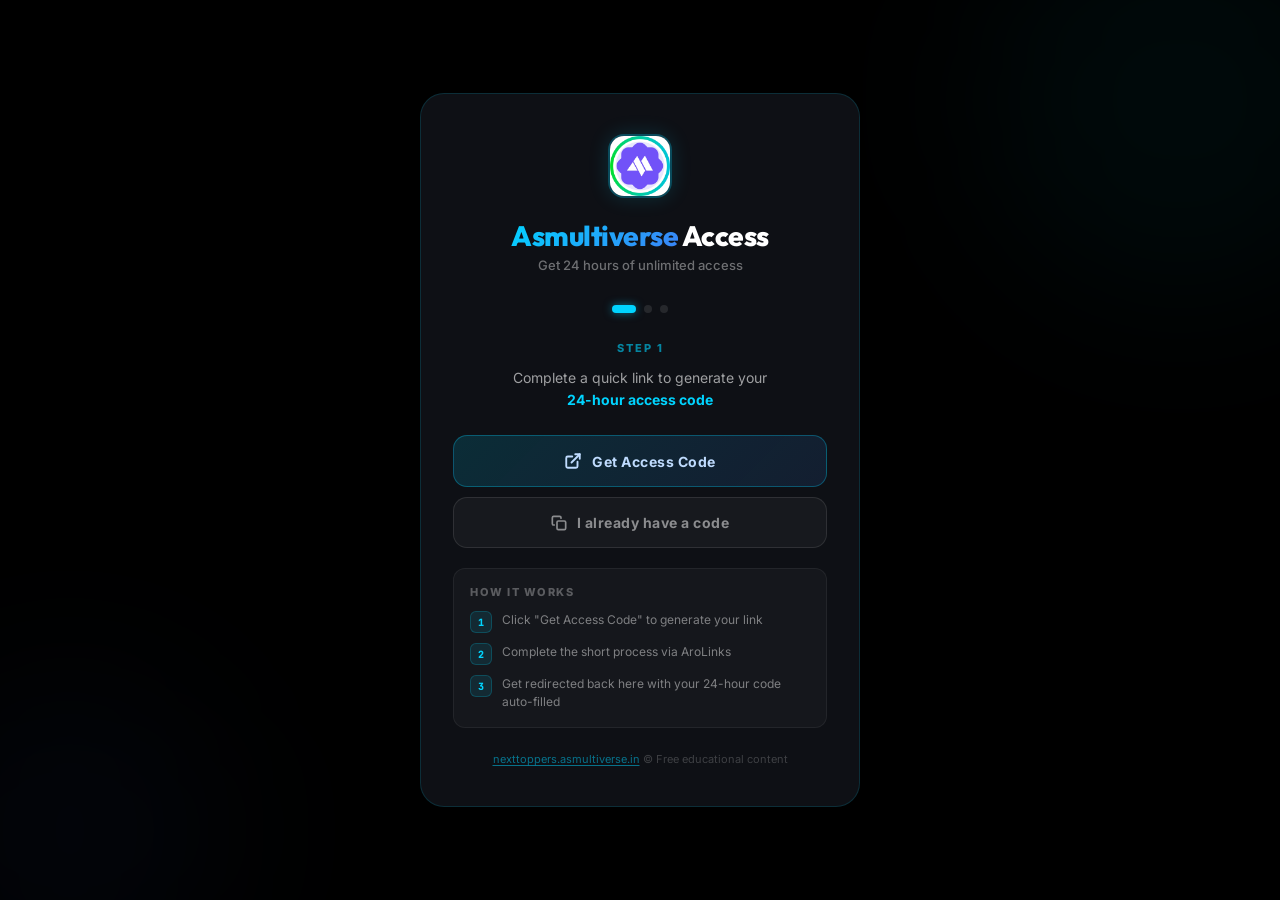
<file: get-access.html>
<!DOCTYPE html>
<html lang="en">
<head>
  <meta charset="UTF-8">
  <meta name="viewport" content="width=device-width, initial-scale=1.0">
  <title>Asmultiverse | Get Access</title>
  <meta name="description" content="Get 24-hour free access to all Asmultiverse batches and lectures">
  <link rel="shortcut icon" href="logo.png">
  <link rel="icon" href="https://i.ibb.co/2YmNq8Hd/empty-state.png">
  <link rel="apple-touch-icon" href="https://i.ibb.co/2YmNq8Hd/empty-state.png">
  <link rel="stylesheet" href="style.css">
  <style>
    /* ---- Access Page Specific ---- */
    @keyframes borderGlow {
      0%, 100% { border-color: rgba(0, 212, 255, 0.2); box-shadow: 0 0 30px rgba(0, 212, 255, 0.05); }
      50% { border-color: rgba(0, 212, 255, 0.5); box-shadow: 0 0 40px rgba(0, 212, 255, 0.12); }
    }
    @keyframes floatOrb {
      0%, 100% { transform: translate(0, 0) scale(1); }
      33% { transform: translate(30px, -20px) scale(1.1); }
      66% { transform: translate(-20px, 15px) scale(0.95); }
    }
    @keyframes successPop {
      0% { transform: scale(0); opacity: 0; }
      50% { transform: scale(1.2); }
      100% { transform: scale(1); opacity: 1; }
    }
    @keyframes shakeX {
      0%, 100% { transform: translateX(0); }
      20%, 60% { transform: translateX(-8px); }
      40%, 80% { transform: translateX(8px); }
    }
    @keyframes timerTick {
      0%, 100% { opacity: 1; }
      50% { opacity: 0.4; }
    }

    .access-page {
      min-height: 100dvh;
      display: flex;
      align-items: center;
      justify-content: center;
      padding: 20px;
      position: relative;
      overflow: hidden;
    }

    /* Ambient orbs */
    .orb {
      position: fixed;
      border-radius: 50%;
      filter: blur(80px);
      pointer-events: none;
      z-index: 0;
    }
    .orb-1 {
      width: 400px; height: 400px;
      background: rgba(0, 212, 255, 0.04);
      top: -100px; right: -100px;
      animation: floatOrb 12s ease-in-out infinite;
    }
    .orb-2 {
      width: 300px; height: 300px;
      background: rgba(59, 130, 246, 0.04);
      bottom: -80px; left: -80px;
      animation: floatOrb 15s ease-in-out infinite reverse;
    }

    .access-card {
      position: relative;
      z-index: 10;
      width: 100%;
      max-width: 440px;
      background: rgba(15, 17, 23, 0.95);
      border: 1px solid rgba(0, 212, 255, 0.15);
      border-radius: 24px;
      padding: 40px 32px;
      animation: borderGlow 4s ease-in-out infinite, glideIn 0.8s var(--ease-out-expo) forwards;
      backdrop-filter: blur(20px);
      -webkit-backdrop-filter: blur(20px);
    }

    .access-logo {
      width: 64px; height: 64px;
      border-radius: 16px;
      margin: 0 auto 20px;
      border: 2px solid rgba(0, 212, 255, 0.3);
      box-shadow: 0 0 20px rgba(0, 212, 255, 0.15);
      object-fit: cover;
    }

    .access-title {
      font-family: var(--font-display);
      font-size: 28px;
      font-weight: 800;
      text-align: center;
      color: #fff;
      margin-bottom: 4px;
      letter-spacing: -0.5px;
    }
    .access-title span {
      background: linear-gradient(135deg, #00d4ff, #3b82f6);
      -webkit-background-clip: text;
      -webkit-text-fill-color: transparent;
      background-clip: text;
    }

    .access-subtitle {
      text-align: center;
      font-size: 13px;
      color: rgba(255,255,255,0.4);
      margin-bottom: 32px;
      font-weight: 500;
    }

    /* Step indicator */
    .steps-bar {
      display: flex;
      align-items: center;
      justify-content: center;
      gap: 8px;
      margin-bottom: 28px;
    }
    .step-dot {
      width: 8px; height: 8px;
      border-radius: 50%;
      background: rgba(255,255,255,0.1);
      transition: all 0.4s ease;
    }
    .step-dot.active {
      background: var(--cyan);
      box-shadow: 0 0 8px rgba(0, 212, 255, 0.5);
      width: 24px;
      border-radius: 4px;
    }
    .step-dot.done {
      background: var(--green-500);
      box-shadow: 0 0 6px rgba(34, 197, 94, 0.4);
    }

    /* Step 1: Get Code */
    .step-section {
      display: none;
      animation: fadeUp 0.5s var(--ease-out-expo) forwards;
    }
    .step-section.active {
      display: block;
    }

    .step-label {
      font-size: 11px;
      font-weight: 800;
      text-transform: uppercase;
      letter-spacing: 2px;
      color: rgba(0, 212, 255, 0.6);
      margin-bottom: 12px;
      text-align: center;
    }

    .step-desc {
      font-size: 14px;
      color: rgba(255,255,255,0.6);
      text-align: center;
      line-height: 1.6;
      margin-bottom: 24px;
    }

    .get-code-btn {
      display: flex;
      align-items: center;
      justify-content: center;
      gap: 10px;
      width: 100%;
      padding: 16px;
      background: linear-gradient(135deg, rgba(0, 212, 255, 0.15), rgba(59, 130, 246, 0.12));
      border: 1px solid rgba(0, 212, 255, 0.3);
      border-radius: 14px;
      color: #bfdbfe;
      font-size: 14px;
      font-weight: 700;
      letter-spacing: 0.5px;
      transition: all 0.3s ease;
      position: relative;
      overflow: hidden;
    }
    .get-code-btn::after {
      content: '';
      position: absolute;
      top: 0; left: -80%;
      width: 45%; height: 100%;
      background: linear-gradient(90deg, transparent, rgba(255,255,255,0.15), transparent);
      transform: skewX(-15deg);
    }
    .get-code-btn:hover {
      background: linear-gradient(135deg, #3b82f6, #6366f1);
      color: #fff;
      border-color: rgba(99, 102, 241, 0.6);
      box-shadow: 0 4px 20px rgba(59, 130, 246, 0.35);
      transform: translateY(-2px);
    }
    .get-code-btn:hover::after {
      animation: sweep 0.6s ease forwards;
    }
    .get-code-btn:active {
      transform: scale(0.97);
    }
    .get-code-btn:disabled {
      background: rgba(255,255,255,0.08);
      color: rgba(255,255,255,0.25);
      cursor: not-allowed;
      border-color: rgba(255,255,255,0.1);
    }
    .get-code-btn:disabled::after {
      display: none;
    }
    @keyframes sweep {
      0% { left: -80%; }
      100% { left: 140%; }
    }

    .get-code-btn svg {
      flex-shrink: 0;
    }

    .how-it-works {
      margin-top: 20px;
      padding: 16px;
      background: rgba(255,255,255,0.03);
      border: 1px solid rgba(255,255,255,0.06);
      border-radius: 12px;
    }
    .how-it-works h4 {
      font-size: 11px;
      font-weight: 800;
      text-transform: uppercase;
      letter-spacing: 1.5px;
      color: rgba(255,255,255,0.3);
      margin-bottom: 12px;
    }
    .how-step {
      display: flex;
      align-items: flex-start;
      gap: 10px;
      margin-bottom: 10px;
    }
    .how-step:last-child { margin-bottom: 0; }
    .how-num {
      width: 22px; height: 22px;
      border-radius: 6px;
      background: rgba(0, 212, 255, 0.1);
      border: 1px solid rgba(0, 212, 255, 0.2);
      display: flex;
      align-items: center;
      justify-content: center;
      font-size: 10px;
      font-weight: 800;
      color: var(--cyan);
      flex-shrink: 0;
      font-family: var(--font-mono);
    }
    .how-text {
      font-size: 12px;
      color: rgba(255,255,255,0.45);
      line-height: 1.5;
    }

    /* Step 2: Enter Code */
    .code-input-wrap {
      position: relative;
      margin-bottom: 16px;
    }
    .code-input {
      width: 100%;
      height: 56px;
      background: rgba(255,255,255,0.04);
      border: 2px solid rgba(255,255,255,0.08);
      border-radius: 14px;
      padding: 0 48px 0 18px;
      font-family: var(--font-mono);
      font-size: 16px;
      font-weight: 700;
      color: #fff;
      letter-spacing: 3px;
      text-align: center;
      text-transform: uppercase;
      transition: all 0.3s ease;
    }
    .code-input::placeholder {
      font-size: 12px;
      letter-spacing: 1px;
      text-transform: none;
      color: rgba(255,255,255,0.2);
    }
    .code-input:focus {
      border-color: rgba(0, 212, 255, 0.5);
      background: rgba(0, 212, 255, 0.03);
      box-shadow: 0 0 0 4px rgba(0, 212, 255, 0.08);
    }
    .code-input.error {
      border-color: rgba(239, 68, 68, 0.5);
      animation: shakeX 0.4s ease;
    }
    .code-input.success {
      border-color: rgba(34, 197, 94, 0.5);
    }

    .code-paste-btn {
      position: absolute;
      right: 8px;
      top: 50%;
      transform: translateY(-50%);
      width: 36px; height: 36px;
      border-radius: 10px;
      background: rgba(255,255,255,0.06);
      border: 1px solid rgba(255,255,255,0.08);
      color: rgba(255,255,255,0.4);
      display: flex;
      align-items: center;
      justify-content: center;
      transition: all 0.2s ease;
    }
    .code-paste-btn:hover {
      background: rgba(0, 212, 255, 0.1);
      border-color: rgba(0, 212, 255, 0.3);
      color: var(--cyan);
    }

    .verify-btn {
      width: 100%;
      padding: 16px;
      background: var(--cyan);
      border-radius: 14px;
      color: #000;
      font-size: 13px;
      font-weight: 800;
      letter-spacing: 1.5px;
      text-transform: uppercase;
      transition: all 0.3s ease;
    }
    .verify-btn:hover {
      background: #33ddff;
      box-shadow: 0 4px 20px rgba(0, 212, 255, 0.4);
      transform: translateY(-2px);
    }
    .verify-btn:active {
      transform: scale(0.97);
    }
    .verify-btn:disabled {
      background: rgba(255,255,255,0.08);
      color: rgba(255,255,255,0.25);
      cursor: not-allowed;
      transform: none;
      box-shadow: none;
    }

    .error-msg {
      text-align: center;
      font-size: 12px;
      color: #ff4757;
      margin-top: 12px;
      font-weight: 600;
      display: none;
    }
    .error-msg.show {
      display: block;
      animation: fadeUp 0.3s ease;
    }

    /* Step 3: Success */
    .success-icon {
      width: 72px; height: 72px;
      border-radius: 50%;
      background: linear-gradient(135deg, rgba(34, 197, 94, 0.15), rgba(16, 163, 74, 0.1));
      border: 2px solid rgba(34, 197, 94, 0.3);
      display: flex;
      align-items: center;
      justify-content: center;
      margin: 0 auto 20px;
      animation: successPop 0.6s var(--ease-spring) forwards;
      box-shadow: 0 0 30px rgba(34, 197, 94, 0.15);
    }
    .success-icon svg {
      color: var(--green-500);
    }

    .success-title {
      text-align: center;
      font-size: 22px;
      font-weight: 800;
      color: #fff;
      margin-bottom: 6px;
    }

    .success-detail {
      text-align: center;
      font-size: 13px;
      color: rgba(255,255,255,0.5);
      margin-bottom: 8px;
    }

    .timer-badge {
      display: flex;
      align-items: center;
      justify-content: center;
      gap: 8px;
      margin: 16px auto 24px;
      padding: 10px 20px;
      background: rgba(0, 212, 255, 0.06);
      border: 1px solid rgba(0, 212, 255, 0.15);
      border-radius: 12px;
      width: fit-content;
    }
    .timer-badge svg {
      color: var(--cyan);
      flex-shrink: 0;
    }
    .timer-badge span {
      font-family: var(--font-mono);
      font-size: 14px;
      font-weight: 700;
      color: var(--cyan);
      letter-spacing: 1px;
    }
    .timer-badge .colon {
      animation: timerTick 1s ease-in-out infinite;
    }

    .continue-btn {
      display: flex;
      align-items: center;
      justify-content: center;
      gap: 8px;
      width: 100%;
      padding: 16px;
      background: var(--green-500);
      border-radius: 14px;
      color: #000;
      font-size: 13px;
      font-weight: 800;
      letter-spacing: 1px;
      text-transform: uppercase;
      transition: all 0.3s ease;
    }
    .continue-btn:hover {
      background: var(--green-400);
      box-shadow: 0 4px 20px rgba(34, 197, 94, 0.35);
      transform: translateY(-2px);
    }

    /* Already active banner */
    .active-banner {
      display: none;
      margin-top: 24px;
      padding: 14px 16px;
      background: rgba(34, 197, 94, 0.06);
      border: 1px solid rgba(34, 197, 94, 0.15);
      border-radius: 12px;
    }
    .active-banner.show { display: block; }
    .active-banner-text {
      font-size: 12px;
      color: rgba(34, 197, 94, 0.8);
      text-align: center;
      font-weight: 600;
    }
    .active-banner-link {
      display: block;
      text-align: center;
      margin-top: 8px;
      font-size: 12px;
      color: var(--cyan);
      font-weight: 700;
      text-decoration: underline;
      text-underline-offset: 2px;
    }

    /* Footer */
    .access-footer {
      text-align: center;
      margin-top: 24px;
      font-size: 11px;
      color: rgba(255,255,255,0.2);
    }
    .access-footer a {
      color: rgba(0, 212, 255, 0.5);
      text-decoration: underline;
      text-underline-offset: 2px;
    }

    @media (max-width: 480px) {
      .access-card {
        padding: 32px 20px;
        border-radius: 20px;
      }
      .access-title { font-size: 24px; }
    }
  </style>
</head>
<body>
  <div class="access-page">
    <!-- Ambient orbs -->
    <div class="orb orb-1"></div>
    <div class="orb orb-2"></div>

    <div class="access-card">
      <!-- Logo -->
      <img src="logo.png" alt="Logo" class="access-logo">

      <!-- Title -->
      <h1 class="access-title">
        <span>Asmultiverse</span> Access
      </h1>
      <p class="access-subtitle">Get 24 hours of unlimited access</p>

      <!-- Step Indicators -->
      <div class="steps-bar">
        <div class="step-dot active" id="dot-1"></div>
        <div class="step-dot" id="dot-2"></div>
        <div class="step-dot" id="dot-3"></div>
      </div>

      <!-- STEP 1: Get Code -->
      <div class="step-section active" id="step-1">
        <div class="step-label">Step 1</div>
        <p class="step-desc">
          Complete a quick link to generate your<br>
          <strong style="color:#00d4ff">24-hour access code</strong>
        </p>

        <button class="get-code-btn" id="getCodeBtn" onclick="openLinkShortener()">
          <svg width="18" height="18" viewBox="0 0 24 24" fill="none" stroke="currentColor" stroke-width="2.5" stroke-linecap="round" stroke-linejoin="round">
            <path d="M18 13v6a2 2 0 0 1-2 2H5a2 2 0 0 1-2-2V8a2 2 0 0 1 2-2h6"/>
            <polyline points="15 3 21 3 21 9"/>
            <line x1="10" y1="14" x2="21" y2="3"/>
          </svg>
          Get Access Code
        </button>

        <button class="get-code-btn" style="margin-top:10px; background:rgba(255,255,255,0.04); border-color:rgba(255,255,255,0.1); color:rgba(255,255,255,0.5);" onclick="goToStep(2)">
          <svg width="16" height="16" viewBox="0 0 24 24" fill="none" stroke="currentColor" stroke-width="2.5" stroke-linecap="round" stroke-linejoin="round">
            <rect x="9" y="9" width="13" height="13" rx="2" ry="2"/>
            <path d="M5 15H4a2 2 0 0 1-2-2V4a2 2 0 0 1 2-2h9a2 2 0 0 1 2 2v1"/>
          </svg>
          I already have a code
        </button>

        <div class="how-it-works">
          <h4>How it works</h4>
          <div class="how-step">
            <div class="how-num">1</div>
            <div class="how-text">Click "Get Access Code" to generate your link</div>
          </div>
          <div class="how-step">
            <div class="how-num">2</div>
            <div class="how-text">Complete the short process via AroLinks</div>
          </div>
          <div class="how-step">
            <div class="how-num">3</div>
            <div class="how-text">Get redirected back here with your 24-hour code auto-filled</div>
          </div>
        </div>
      </div>

      <!-- STEP 2: Enter Code -->
      <div class="step-section" id="step-2">
        <div class="step-label">Step 2</div>
        <p class="step-desc">
          Enter your access code below
        </p>

        <div class="code-input-wrap">
          <input
            type="text"
            class="code-input"
            id="codeInput"
            placeholder="Enter access code..."
            maxlength="20"
            autocomplete="off"
            spellcheck="false"
          >
          <button class="code-paste-btn" onclick="pasteCode()" title="Paste from clipboard">
            <svg width="14" height="14" viewBox="0 0 24 24" fill="none" stroke="currentColor" stroke-width="2" stroke-linecap="round" stroke-linejoin="round">
              <rect x="9" y="9" width="13" height="13" rx="2" ry="2"/>
              <path d="M5 15H4a2 2 0 0 1-2-2V4a2 2 0 0 1 2-2h9a2 2 0 0 1 2 2v1"/>
            </svg>
          </button>
        </div>

        <button class="verify-btn" id="verifyBtn" onclick="verifyCode()" disabled>
          Verify & Activate
        </button>

        <div class="error-msg" id="errorMsg">Invalid or expired code. Try again.</div>

        <div style="text-align:center; margin-top:16px;">
          <button onclick="goToStep(1)" style="font-size:12px; color:rgba(255,255,255,0.3); font-weight:600; text-decoration:underline; text-underline-offset:2px;">
            ← Go back
          </button>
        </div>
      </div>

      <!-- STEP 3: Success -->
      <div class="step-section" id="step-3">
        <div class="success-icon">
          <svg width="32" height="32" viewBox="0 0 24 24" fill="none" stroke="currentColor" stroke-width="3" stroke-linecap="round" stroke-linejoin="round">
            <polyline points="20 6 9 17 4 12"/>
          </svg>
        </div>

        <h2 class="success-title">Access Activated!</h2>
        <p class="success-detail">You have 24 hours of unlimited access</p>

        <div class="timer-badge" id="timerBadge">
          <svg width="14" height="14" viewBox="0 0 24 24" fill="none" stroke="currentColor" stroke-width="2.5" stroke-linecap="round" stroke-linejoin="round">
            <circle cx="12" cy="12" r="10"/>
            <polyline points="12 6 12 12 16 14"/>
          </svg>
          <span id="countdownTimer">23:59:59</span>
        </div>

        <button class="continue-btn" onclick="continueToSite()">
          <svg width="16" height="16" viewBox="0 0 24 24" fill="none" stroke="currentColor" stroke-width="2.5" stroke-linecap="round" stroke-linejoin="round">
            <polygon points="5 3 19 12 5 21 5 3"/>
          </svg>
          Start Watching
        </button>
      </div>

      <!-- Already active banner (shown if user has valid access) -->
      <div class="active-banner" id="activeBanner">
        <div class="active-banner-text">
          ✅ You already have active access!
        </div>
        <a href="index.html" class="active-banner-link">Go to batches →</a>
      </div>

      <div class="access-footer">
        <a href="index.html">nexttoppers.asmultiverse.in</a> © Free educational content
      </div>
    </div>
  </div>

  <script>
    // ============================================
    //  ASMULTIVERSE — AROLINKS AUTH SYSTEM
    // ============================================

    // AroLinks API Token
    const AROLINKS_API_TOKEN = 'c9f2a208dc34c5a01ff3653a8070ce998a3103fe';

    // Built-in backup codes
    const LOCAL_CODES = [
      'ASMFREE2026',
      'MULTIVERSE48',
      'FREEACCESS',
      'ASM48HOUR'
    ];

    const ACCESS_DURATION = 24 * 60 * 60 * 1000; // 24 hours in ms
    const STORAGE_KEY = 'asm_access';
    const PENDING_CODE_KEY = 'asm_pending_code';

    // ---- STATE ----
    let currentStep = 1;

    // ---- INIT ----
    document.addEventListener('DOMContentLoaded', () => {
      // Check if user already has valid access
      if (checkAccess()) {
        showActiveBanner();
      }

      // Check if we arrived from VPLINK with a code
      const urlParams = new URLSearchParams(window.location.search);
      const codeParam = urlParams.get('code');
      
      const codeInput = document.getElementById('codeInput');
      
      if (codeParam) {
        // Auto-fill and switch to step 2
        goToStep(2);
        codeInput.value = codeParam;
        document.getElementById('verifyBtn').disabled = false;
        
        // Clean URL without refreshing
        const newUrl = window.location.pathname + (urlParams.get('redirect') ? '?redirect=' + encodeURIComponent(urlParams.get('redirect')) : '');
        window.history.replaceState({}, document.title, newUrl);
      }

      // Setup code input listener
      codeInput.addEventListener('input', () => {
        const val = codeInput.value.trim();
        document.getElementById('verifyBtn').disabled = val.length < 3;
        codeInput.classList.remove('error');
        document.getElementById('errorMsg').classList.remove('show');
      });

      codeInput.addEventListener('keydown', (e) => {
        if (e.key === 'Enter' && codeInput.value.trim().length >= 3) {
          verifyCode();
        }
      });
    });

    // ---- ACCESS CHECK ----
    function checkAccess() {
      const access = localStorage.getItem(STORAGE_KEY);
      if (!access) return false;
      try {
        const data = JSON.parse(access);
        return data.expiry > Date.now();
      } catch {
        return false;
      }
    }

    function getTimeRemaining() {
      const access = localStorage.getItem(STORAGE_KEY);
      if (!access) return 0;
      try {
        const data = JSON.parse(access);
        return Math.max(0, data.expiry - Date.now());
      } catch {
        return 0;
      }
    }

    // ---- NAVIGATION ----
    function goToStep(step) {
      document.querySelectorAll('.step-section').forEach(el => el.classList.remove('active'));
      document.querySelectorAll('.step-dot').forEach(el => {
        el.classList.remove('active', 'done');
      });

      // Mark previous steps as done
      for (let i = 1; i < step; i++) {
        document.getElementById(`dot-${i}`).classList.add('done');
      }
      document.getElementById(`dot-${step}`).classList.add('active');
      document.getElementById(`step-${step}`).classList.add('active');
      currentStep = step;

      if (step === 2) {
        setTimeout(() => document.getElementById('codeInput').focus(), 300);
      }

      if (step === 3) {
        startCountdown();
      }
    }

    // ---- VPLINK GENERATION ----
    const VPLINK_API_TOKEN = 'bb0082e0ede156f2a39bf274f943aa567155b660';
    async function openLinkShortener() {
      const btn = document.getElementById('getCodeBtn');
      btn.disabled = true;
      btn.innerHTML = '<div class="spinner spinner-cyan" style="width:20px;height:20px;border-width:2px;border-top-color:#fff"></div> Generating...';

      try {
        // 1. Generate a random code
        const randomCode = 'ASM-' + Math.random().toString(36).substring(2, 8).toUpperCase();
        
        // 2. Save it locally to verify when they return
        localStorage.setItem(PENDING_CODE_KEY, randomCode);
        
        // 3. Build the destination URL they will be sent to after VPLINK
        // Default to live site if testing locally to prevent VPLINK Invalid URL errors
        let destUrl = 'https://nexttoppers.asmultiverse.in/get-access.html?code=' + randomCode;
        if (window.location.hostname && window.location.hostname !== 'localhost' && window.location.hostname !== '127.0.0.1') {
            destUrl = window.location.origin + window.location.pathname + '?code=' + randomCode;
        }
        
        // Preserve redirect param if it exists
        const urlParams = new URLSearchParams(window.location.search);
        if (urlParams.get('redirect')) {
          destUrl += '&redirect=' + encodeURIComponent(urlParams.get('redirect'));
        }
        
        // 4. Call our Vercel API proxy to securely bypass CORS
        const apiUrl = `/api/vplink?url=${encodeURIComponent(destUrl)}`;
        
        const res = await fetch(apiUrl);
        const data = await res.json();
        
        if (data.status === 'success' && data.shortenedUrl) {
          // Redirect the user in the same tab to avoid browser popup blockers
          window.location.href = data.shortenedUrl;
        } else {
          alert('Failed to generate link. ' + (data.message || 'Check your internet or Adblocker.'));
          // Reset button on failure
          btn.disabled = false;
          btn.innerHTML = `<svg width="18" height="18" viewBox="0 0 24 24" fill="none" stroke="currentColor" stroke-width="2.5" stroke-linecap="round" stroke-linejoin="round">
            <path d="M18 13v6a2 2 0 0 1-2 2H5a2 2 0 0 1-2-2V8a2 2 0 0 1 2-2h6"/>
            <polyline points="15 3 21 3 21 9"/>
            <line x1="10" y1="14" x2="21" y2="3"/>
          </svg> Get Access Code`;
        }
      } catch (err) {
        console.error("CORS or Network Error:", err);
        alert('Network error. A browser extension or CORS policy might be blocking the request. Please try again.');
        // Reset button on failure
        btn.disabled = false;
        btn.innerHTML = `<svg width="18" height="18" viewBox="0 0 24 24" fill="none" stroke="currentColor" stroke-width="2.5" stroke-linecap="round" stroke-linejoin="round">
            <path d="M18 13v6a2 2 0 0 1-2 2H5a2 2 0 0 1-2-2V8a2 2 0 0 1 2-2h6"/>
            <polyline points="15 3 21 3 21 9"/>
            <line x1="10" y1="14" x2="21" y2="3"/>
        </svg> Get Access Code`;
      }
    }

    // ---- PASTE ----
    async function pasteCode() {
      try {
        const text = await navigator.clipboard.readText();
        const input = document.getElementById('codeInput');
        input.value = text.trim().toUpperCase();
        document.getElementById('verifyBtn').disabled = input.value.length < 3;
        input.classList.remove('error');
        document.getElementById('errorMsg').classList.remove('show');
      } catch {
        // Clipboard not available
      }
    }

    // ---- VERIFY CODE ----
    function verifyCode() {
      const code = document.getElementById('codeInput').value.trim().toUpperCase();
      const btn = document.getElementById('verifyBtn');
      const input = document.getElementById('codeInput');
      const errorMsg = document.getElementById('errorMsg');

      if (!code) return;

      btn.disabled = true;
      btn.textContent = 'Verifying...';
      errorMsg.classList.remove('show');
      input.classList.remove('error', 'success');

      // Check if it matches the generated code OR a backup code
      const pendingCode = localStorage.getItem(PENDING_CODE_KEY);
      const isValid = (code === pendingCode) || LOCAL_CODES.includes(code);

      setTimeout(() => {
        if (isValid) {
          // Clean up pending code
          localStorage.removeItem(PENDING_CODE_KEY);

          // Grant 24-hour access
          const accessData = {
            code: code,
            granted: Date.now(),
            expiry: Date.now() + ACCESS_DURATION
          };
          localStorage.setItem(STORAGE_KEY, JSON.stringify(accessData));

          input.classList.add('success');
          btn.textContent = '✓ Activated!';

          setTimeout(() => goToStep(3), 600);
        } else {
          input.classList.add('error');
          errorMsg.classList.add('show');
          btn.disabled = false;
          btn.textContent = 'VERIFY & ACTIVATE';
        }
      }, 500); // Small delay for UX
    }

    // ---- COUNTDOWN TIMER ----
    let countdownInterval = null;

    function startCountdown() {
      if (countdownInterval) clearInterval(countdownInterval);

      function update() {
        const remaining = getTimeRemaining();
        if (remaining <= 0) {
          document.getElementById('countdownTimer').textContent = 'Expired';
          clearInterval(countdownInterval);
          return;
        }

        const totalSec = Math.floor(remaining / 1000);
        const h = String(Math.floor(totalSec / 3600)).padStart(2, '0');
        const m = String(Math.floor((totalSec % 3600) / 60)).padStart(2, '0');
        const s = String(totalSec % 60).padStart(2, '0');
        document.getElementById('countdownTimer').textContent = `${h}:${m}:${s}`;
      }

      update();
      countdownInterval = setInterval(update, 1000);
    }

    // ---- CONTINUE TO SITE ----
    function continueToSite() {
      const params = new URLSearchParams(window.location.search);
      const redirect = params.get('redirect');
      if (redirect) {
        window.location.href = redirect;
      } else {
        window.location.href = 'index.html';
      }
    }

    // ---- SHOW ACTIVE BANNER ----
    function showActiveBanner() {
      document.getElementById('activeBanner').classList.add('show');
      // Also show countdown on the current step
      const remaining = getTimeRemaining();
      if (remaining > 0) {
        const totalSec = Math.floor(remaining / 1000);
        const h = Math.floor(totalSec / 3600);
        const m = Math.floor((totalSec % 3600) / 60);
        const bannerText = document.querySelector('.active-banner-text');
        bannerText.textContent = `✅ Active access! ${h}h ${m}m remaining`;
      }
    }
  </script>
</body>
</html>
</file>
<file: style.css>
/* ========================================
   ASMULTIVERSE — Shared Design System
   ======================================== */

@import url('https://fonts.googleapis.com/css2?family=Inter:wght@400;500;600;700;800;900&family=JetBrains+Mono:wght@500;700&family=Outfit:wght@400;500;600;700;800&display=swap');

/* ---- Reset & Base ---- */
*, *::before, *::after {
  box-sizing: border-box;
  margin: 0;
  padding: 0;
}

html {
  -webkit-text-size-adjust: 100%;
  scroll-behavior: smooth;
}

body {
  font-family: 'Inter', 'Outfit', system-ui, -apple-system, sans-serif;
  background: #000;
  color: #e5e5e5;
  min-height: 100vh;
  -webkit-font-smoothing: antialiased;
  -moz-osx-font-smoothing: grayscale;
  overflow-x: hidden;
}

a {
  color: inherit;
  text-decoration: none;
}

button {
  font-family: inherit;
  cursor: pointer;
  border: none;
  background: none;
  outline: none;
}

img {
  display: block;
  max-width: 100%;
}

input {
  font-family: inherit;
  outline: none;
  border: none;
}

/* ---- CSS Variables ---- */
:root {
  /* Green theme (batch listing) */
  --green-400: #4ade80;
  --green-500: #22c55e;
  --green-600: #16a34a;
  --emerald-400: #34d399;

  /* Cyan/Blue theme (batch detail + player) */
  --cyan: #00d4ff;
  --cyan-dark: #0099cc;
  --blue-400: #60a5fa;
  --blue-500: #3b82f6;
  --blue-600: #2563eb;

  /* Neutrals */
  --stone-200: #e7e5e4;
  --stone-400: #a8a29e;
  --stone-500: #78716c;
  --stone-600: #57534e;
  --stone-800: #292524;
  --stone-900: #1c1917;
  --stone-950: #0c0a09;

  /* Surfaces */
  --bg-primary: #000000;
  --bg-card: rgba(28, 25, 23, 0.4);
  --bg-glass: rgba(8, 12, 24, 0.92);
  --bg-glass-light: rgba(15, 20, 40, 0.85);
  --border-subtle: rgba(255, 255, 255, 0.08);
  --border-green: rgba(34, 197, 94, 0.4);
  --border-cyan: rgba(0, 212, 255, 0.18);

  /* Typography */
  --font-mono: 'JetBrains Mono', monospace;
  --font-display: 'Outfit', 'Inter', sans-serif;

  /* Animations */
  --ease-out-expo: cubic-bezier(0.2, 0.8, 0.2, 1);
  --ease-spring: cubic-bezier(0.34, 1.56, 0.64, 1);
  --ease-smooth: cubic-bezier(0.4, 0, 0.2, 1);

  /* Spacing */
  --radius-sm: 8px;
  --radius-md: 12px;
  --radius-lg: 16px;
  --radius-xl: 20px;
  --radius-2xl: 24px;
}

/* ---- Utility Classes ---- */
.no-scrollbar::-webkit-scrollbar { display: none; }
.no-scrollbar { -ms-overflow-style: none; scrollbar-width: none; }

.line-clamp-2 {
  display: -webkit-box;
  -webkit-line-clamp: 2;
  -webkit-box-orient: vertical;
  overflow: hidden;
}

.backdrop-blur-sm { backdrop-filter: blur(4px); -webkit-backdrop-filter: blur(4px); }
.backdrop-blur-md { backdrop-filter: blur(12px); -webkit-backdrop-filter: blur(12px); }
.backdrop-blur-xl { backdrop-filter: blur(24px); -webkit-backdrop-filter: blur(24px); }

/* ---- GPU-Accelerated Animations ---- */
@keyframes fadeUp {
  from { opacity: 0; transform: translate3d(0, 20px, 0); }
  to { opacity: 1; transform: translate3d(0, 0, 0); }
}

@keyframes fadeIn {
  from { opacity: 0; }
  to { opacity: 1; }
}

@keyframes glideIn {
  0% { opacity: 0; transform: translate3d(0, 40px, 0) scale(0.96); }
  100% { opacity: 1; transform: translate3d(0, 0, 0) scale(1); }
}

@keyframes slideUpModal {
  from { transform: translate3d(0, 100%, 0); }
  to { transform: translate3d(0, 0, 0); }
}

@keyframes titleGlow {
  0%, 100% { filter: drop-shadow(0 0 20px rgba(34, 197, 94, 0.4)); }
  50% { filter: drop-shadow(0 0 40px rgba(34, 197, 94, 0.8)); }
}

@keyframes spin {
  to { transform: rotate(360deg); }
}

@keyframes pulse {
  0%, 100% { opacity: 1; }
  50% { opacity: 0.5; }
}

@keyframes cardEnter {
  from { opacity: 0; transform: translateY(24px) scale(0.96); }
  to { opacity: 1; transform: translateY(0) scale(1); }
}

@keyframes shimmer {
  0% { background-position: -900px 0; }
  100% { background-position: 900px 0; }
}

@keyframes gentleBounce {
  0%, 100% { transform: translateY(0); }
  50% { transform: translateY(-10px); }
}

@keyframes textShine {
  0% { background-position: 0% 50%; }
  100% { background-position: 200% 50%; }
}

@keyframes epicPop {
  0% { opacity: 0; transform: translate3d(0, 30px, 0) scale(0.8); }
  100% { opacity: 1; transform: translate3d(0, 0, 0) scale(1); }
}

/* Animation utility classes */
.animate-fade-up {
  animation: fadeUp 0.6s var(--ease-out-expo) forwards;
  opacity: 0;
  will-change: transform, opacity;
}

.animate-fade-in {
  animation: fadeIn 0.4s ease-out forwards;
}

.animate-glide {
  animation: glideIn 1s var(--ease-out-expo) forwards;
  will-change: transform, opacity;
}

.animate-title-glow {
  animation: titleGlow 3s ease-in-out infinite;
}

.animate-spin {
  animation: spin 1s linear infinite;
}

.animate-pulse {
  animation: pulse 2s ease-in-out infinite;
}

.animate-card-enter {
  animation: cardEnter 0.55s var(--ease-out-expo) both;
  opacity: 0;
}

.animate-shimmer {
  background: linear-gradient(90deg,
    rgba(30, 58, 138, 0.08) 0%,
    rgba(30, 58, 138, 0.04) 20%,
    rgba(59, 130, 246, 0.12) 50%,
    rgba(30, 58, 138, 0.04) 80%,
    rgba(30, 58, 138, 0.08) 100%
  );
  background-size: 900px 100%;
  animation: shimmer 2s ease-in-out infinite;
}

.modal-slide-up {
  animation: slideUpModal 0.4s var(--ease-spring) forwards;
  will-change: transform;
}

/* ---- Loading Spinner ---- */
.spinner {
  width: 48px;
  height: 48px;
  border: 4px solid rgba(255, 255, 255, 0.1);
  border-top-color: var(--green-500);
  border-radius: 50%;
  animation: spin 1s linear infinite;
}

.spinner-cyan {
  border-top-color: var(--cyan);
}

.spinner-sm {
  width: 32px;
  height: 32px;
  border-width: 3px;
}

/* ---- Responsive Container ---- */
.container {
  width: 100%;
  max-width: 1280px;
  margin: 0 auto;
  padding: 0 16px;
}

/* ---- Selection Color ---- */
::selection {
  background: rgba(34, 197, 94, 0.3);
}

/* ---- Scrollbar (for content areas) ---- */
::-webkit-scrollbar {
  width: 4px;
}

::-webkit-scrollbar-track {
  background: transparent;
}

::-webkit-scrollbar-thumb {
  background: rgba(255, 255, 255, 0.15);
  border-radius: 4px;
}

::-webkit-scrollbar-thumb:hover {
  background: rgba(255, 255, 255, 0.25);
}

/* ---- Responsive Grid ---- */
.grid-batches {
  display: grid;
  grid-template-columns: 1fr;
  gap: 20px;
  width: 100%;
}

@media (min-width: 640px) {
  .grid-batches {
    grid-template-columns: repeat(2, 1fr);
    gap: 24px;
  }
}

@media (min-width: 1024px) {
  .grid-batches {
    grid-template-columns: repeat(3, 1fr);
  }
}

/* ---- Safe Area Padding ---- */
@supports (padding-bottom: env(safe-area-inset-bottom)) {
  .pb-safe {
    padding-bottom: env(safe-area-inset-bottom);
  }
}
</file>
